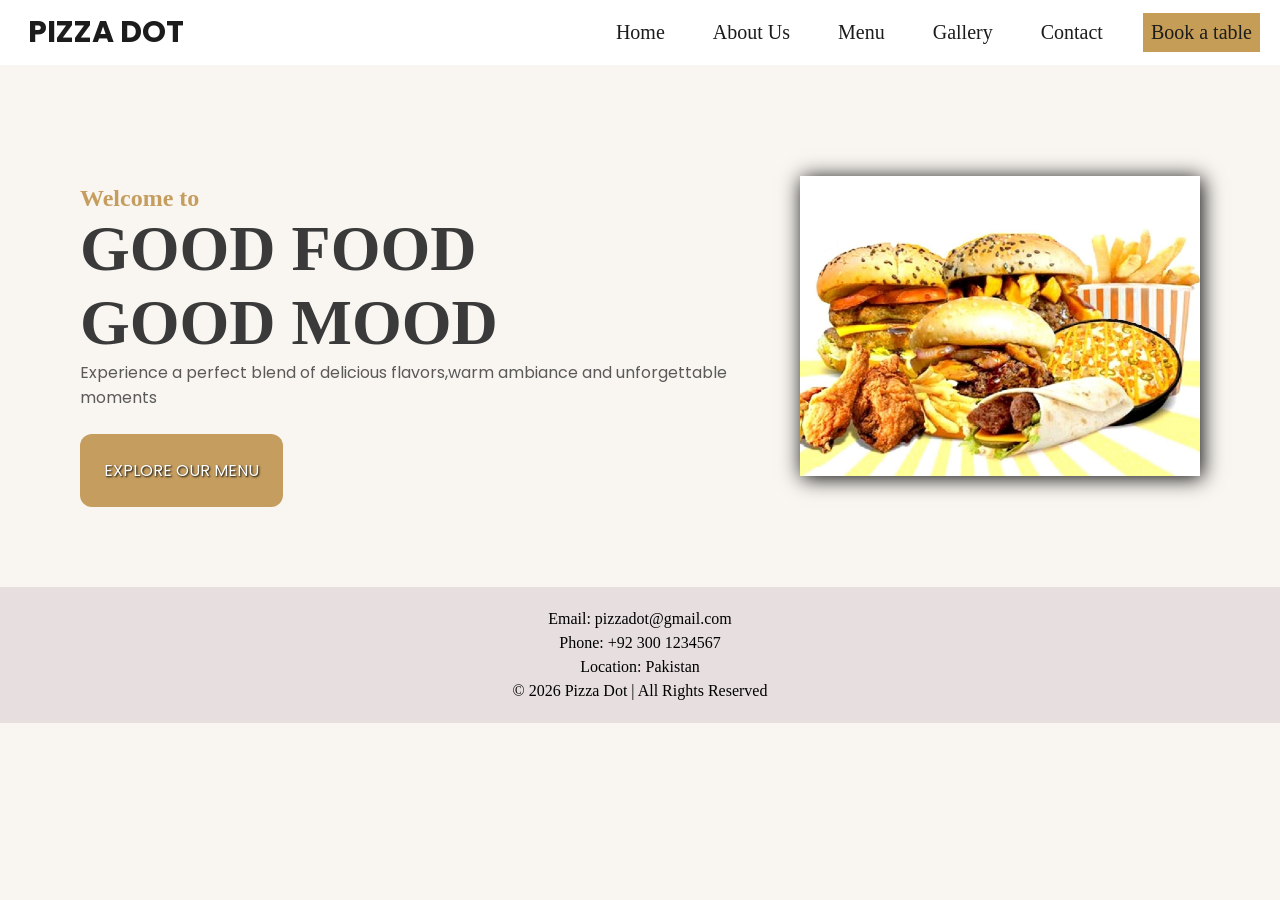
<file: index.html>
<html lang="en">
<head>
    <meta charset="UTF-8">
    <meta name="viewport" content="width=device-width, initial-scale=1.0">
    <title>Document</title>
    <link rel="stylesheet" href="stylesheet2.css">
</head>
<body>
    <!--header portion-->
    <header class="header-section">
        <h1 class="nav-heading">PIZZA DOT</h1>
        <nav>
            <a href="index.html">Home</a>
            <a href="about.html">About Us</a>
            <a href="menu.html">Menu</a>
            <a href="gallery.html">Gallery</a>
            <a href="contact.html">Contact</a>
            <a href="bookatable.html" class="booking-link">Book a table</a>
        </nav>
    </header>

    <section class="hero-section">
        <div>
        <h3>Welcome to</h3>
        <h2>GOOD FOOD</h2>
        <h2>GOOD MOOD</h2>
        <p>Experience a perfect blend of delicious flavors,warm ambiance and unforgettable moments</p>
        <button>EXPLORE OUR MENU</button>
        </div>

        <div>
            <img src="fastfood.jpg" alt="">
        </div>
    </section>

    <footer>
        <p>Email: pizzadot@gmail.com</p>
            <p>Phone: +92 300 1234567</p>
            <p>Location:  Pakistan</p>
        <p>© 2026 Pizza Dot | All Rights Reserved</p>
</footer>

    <script src="javascript2.js"></script>
</body>
</html>
</file>
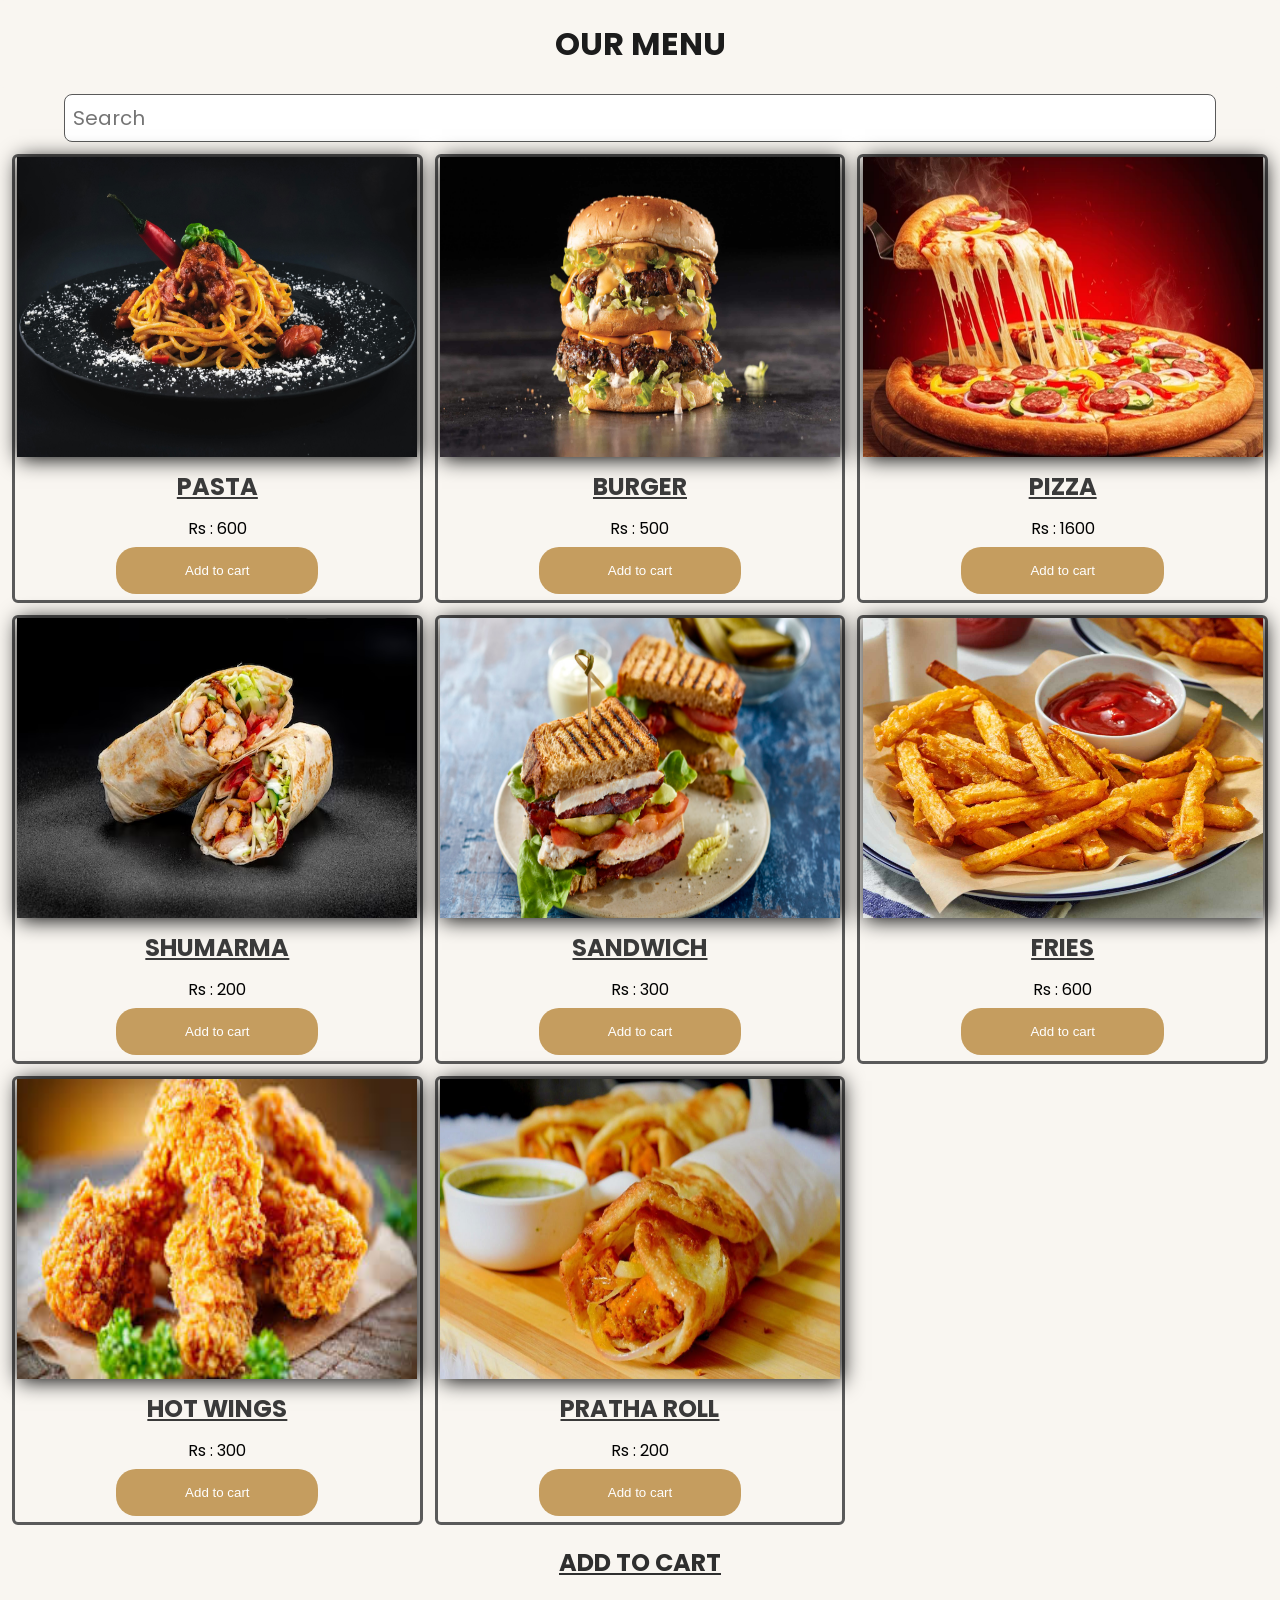
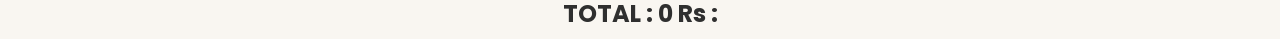
<file: menu.html>
<html lang="en">
<head>
    <meta charset="UTF-8">
    <meta name="viewport" content="width=device-width, initial-scale=1.0">
    <title>Document</title>
    <link rel="stylesheet" href="stylesheet2.css">
</head>
<body>
    <h2 class="menu-heading">OUR MENU</h2>
    <input type="text" placeholder="Search" class="menu-search">
    <section class="menu">
        <div class="menu-card">
            <img src="pasta.jpeg" alt="">
            <h3> PASTA</h3>
            <p>Rs : 600</p>
            <button onclick="addtocart('pasta',600)">Add to cart</button>
        </div>
         <div class="menu-card">
            <img src="burger.jpg" alt="">
            <h3>BURGER</h3>
            <p>Rs : 500</p>
            <button onclick="addtocart('burger',500)">Add to cart</button>
        </div>
         <div class="menu-card">
            <img src="pizza.webp" alt="">
            <h3>PIZZA</h3>
            <p>Rs : 1600</p>
            <button onclick="addtocart('pizza',1600)">Add to cart</button>
        </div>
         <div class="menu-card">
            <img src="SHUWARMA.avif" alt="">
            <h3>SHUMARMA</h3>
            <p>Rs : 200</p>
            <button onclick="addtocart('shuwarma',200)">Add to cart</button>
        </div>
      
         <div class="menu-card">
            <img src="sandwich1.jpg" alt="">
            <h3>SANDWICH</h3>
            <p>Rs : 300</p>
            <button onclick="addtocart('sandwich',300)">Add to cart</button>
        </div>
         <div class="menu-card">
            <img src="fries.jpg" alt="">
            <h3>FRIES</h3>
            <p>Rs : 600</p>
            <button onclick="addtocart('fries',600)">Add to cart</button>
        </div>
         <div class="menu-card">
            <img src="wings.jfif" alt="">
            <h3>HOT WINGS</h3>
            <p>Rs : 300</p>
            <button onclick="addtocart('hot wings',300)">Add to cart</button>
        </div>
         <div class="menu-card">
            <img src="pratha roll.jpg" alt="">
            <h3>PRATHA ROLL</h3>
            <p>Rs : 200</p>
            <button onclick="addtocart('pratha roll',200)">Add to cart</button>
        </div>

    </section>


    <section class="cart">
        <h2>ADD TO CART</h2>
        <ul class="cartitems"></ul>
        <h3> TOTAL : <span class="total">0</span> Rs : </h3>
    </section>
    <script src="javascript2.js"></script>
</body>
</html>
</file>
<file: stylesheet2.css>
@import url('https://fonts.googleapis.com/css2?family=DM+Sans:ital,opsz,wght@0,9..40,100..1000;1,9..40,100..1000&family=Libre+Bodoni:ital,wght@0,400..700;1,400..700&family=Lobster&family=Lobster+Two:ital,wght@0,400;0,700;1,400;1,700&family=Montserrat:ital,wght@0,100..900;1,100..900&family=Playwrite+IE:wght@100..400&family=Poppins&family=Roboto:ital,wght@0,100..900;1,100..900&display=swap');



*{
    padding: 0;
    margin: 0;
    box-sizing: border-box;
}
body,.about{
    background-color: #F9F6F1;
    background-size: cover;
    background-repeat: no-repeat;
    height: auto;
    position: relative;
}

.nav-heading{
    font-size: 30px;
    color: #1C1C1C;
    margin-left: 8px;
    font-family: 'Poppins';
}
.header-section{
    display: flex;
    justify-content: space-between;
    align-items: center;
    padding: 10px 20px;
    background-color: #FFFFFF;
}
.header-section nav{
    display: flex;
    justify-content: space-around;
    gap: 32px;
    font-size: 20px;
}
nav a{
    color: #1C1C1C;
       text-decoration: none;
    padding: 8px;
    transition: 0.5s;
}
.booking-link{
    background-color: #C59D57;
    padding: 8px;
}
nav a:hover{
    color: #C59D57;
    border: 1px solid #1C1C1C;
}
.hero-section{
        gap: 40px;
          padding: 80px;
          display: flex;
          justify-content: space-evenly;
}
.hero-section h3{
    font-size: 24px;
    margin-top: 40px;
    color: #C59D5F;
}
.hero-section h2{
    font-size: 64px;
    color: #3A3A3A;
}
.hero-section p{
    color: #5A5A5A;
     font-family: 'Poppins';
}
.hero-section button{
    margin-top: 24px;
    padding: 24px;
    background-color: #C59D5F;
    color: #FFFFFF;
    font-size: 16px;
    text-shadow: 1px 1px 2px black;
    border: none;
    border-radius: 12px;
    text-align: center;
    display: inline-block;
    transition: 0.3s ease;
     font-family: 'Poppins';
}
.hero-section button:hover{
    background-color: #A87F45;
    transform: translateY(-8px);
}
img{
    width: 400px;
    height: 300px;
    box-shadow: 2px 2px 20px black;
}
.hero-section div:last-child{
    display: flex;
    justify-content: center;
    align-items: center;
}
.contact{
    background-repeat: no-repeat;
    background-size: cover;
    display: flex;
    justify-content: space-around;
    align-items: center;
}
.contact-heading{
    font-size: 48px;
    color: #1C1C1C;
    padding: 24px;
    text-align: center;
     font-family: 'Poppins';
}
.contact-info{
    word-spacing: 5px;
    text-align: center;
    color: #5A5A5A;
     font-family: 'Poppins';
}
.contact-item{
    position: relative;
    display: flex;
}
.contact-item i{
      font-size: 24px;
      color: #5A5A5A;
      margin-top: 8px;
}
.contact-item h3{
     color:  #C59D5F;
}

.contact-item p{
    font-size: 20px;
    word-spacing:12px;
    color: #5A5A5A;
}
.contact-explain{
    padding-left:  12px;
    color: #5A5A5A;
}


hr{
    border: 1px solid #E6E0D6 ;
}
.image img{
    margin: 12px;
     margin-right: 8px;
     width: 350px;
     min-height: 100px;
     height: auto;
     box-shadow: 2px 2px 10px #5A5A5A;
}
.about{
    display: flex;
    justify-content: space-between;
    height: auto;
}
.img img{
    width: 600px;
    height: 100vh;
     box-shadow: 2px 2px 10px #5A5A5A;
}
.image img:hover{
           transform: translateY(-8px);
}
.about-left{
    display: flex;
    flex-direction: column;
    padding: 20px;
}
.about-left h1{
    font-size: 16px;
    color: #1C1C1C;
     font-family: 'Poppins';
}
.about-left h2{
    font-size: 32px;
    color: #2F2F2F;
    padding-top: 8px;
    text-decoration: underline;
     font-family: 'Poppins';
}
.about-left h3{
    padding-top: 8px;
    word-spacing: 12px;
    font-size: 20px;
    color: #3A3A3A;
}
.about-left p{
    word-spacing: 4px;
    padding: 8px;
    color: #2F2F2F;
}
.about-icon{
   display: grid;
   grid-template-columns: repeat(3,1fr);
   justify-items: center;
   padding-top: 24px;
   border-radius: 8px;
}
.about-box{
    background-color: #C59D5F;
    margin-right: 8px;
    border-radius: 20px;
    text-align: center;
    padding: 20px;
}
.about-icon i{
    font-size: 32px;
    color: #FFFFFF;
    text-align: center;
    padding-top: 20px;
    text-align: center;
}

.menu-heading{
    color: #1C1C1C;
    text-align: center;
    padding: 20px;
    font-size: 32px;
    background-color: #F9F6F1;
    border-radius: 4px;
     font-family: 'Poppins';
}
.menu-search{
    display: flex;
    margin: auto;
   width: 90%;
    padding: 8px;
    font-size: 20px;
    margin-top: 6px;
    border-radius: 8px;
    border: 1px solid #5A5A5A;
     font-family: 'Poppins';
}
.menu{
    display: grid;
    grid-template-columns: repeat(3,1fr);
    gap: 12px;
    padding: 12px;
    text-align: center;
    background-color: #F9F6F1;
     font-family: 'Poppins';
}
.menu-card{
    border: 3px solid #5A5A5A;
    border-radius: 6px;
}
.menu-card:hover{
    transform: translateY(-8px);
    cursor: pointer;
}
.menu-card h3{
    font-size: 24px;
    padding: 12px;
    text-decoration: underline;
    color: #3A3A3A;
}
.menu button{
    padding: 16px;
    background-color: #C59D5F;
    color: white;
    border: none;
    border-radius: 20px;
    width: 50%;
    margin: 6px;
    transition: 0.3s ease;
}
.menu button:hover{
    cursor: pointer;
    background-color: #A87F45;
    transform: translateY(-4px);
}
.cart{
    background-color: #F9F6F1;
    text-align: center;
     font-family: 'Poppins';
}
.cart h2{
    color: #2F2F2F;
    font-size: 24px;
    padding: 8px;
    text-decoration: underline;
}
.cart ul li{
    color: #3A3A3A;
    line-height: 24px;
}
.cart h3{
    color: #2F2F2F;
    font-size: 24px;
    padding: 8px;
}


.cartitems{
    font-size: 20px;
   
}
.booking{
   padding: 20px;
   margin-top: 32px;
   width: 80vh;
   height: auto;
   background-color: #F9F6F1;
   display: flex;
   flex-direction: column;
   justify-content: center;
   align-items: center;
   gap: 8px;
   margin: auto;
    font-family: 'Poppins';
}
.booking-form{
    display: flex;
    flex-direction: column;
    gap: 12px;
     font-family: 'Poppins';
}
.booking-form label{
    font-size: 20px;
    color: #3A3A3A;
    text-decoration: underline;
}
.booking-form input{
    padding: 6px;
    width: 100%;
     border: 1px solid #E6E0D6;
    border-radius: 4px;
}
.booking-form textarea{
     padding: 6px;
    width: 100%;
    border: 1px solid #E6E0D6;
    border-radius: 4px;
}
.submitbtn{
    font-size: 20px;
    padding: 12px;
     border-radius: 16px;
    width: 50%;
    margin: auto;
    margin-top: 4px;
    border: none;
    background-color: #C59D57;
    color: #FFFFFF;
}
.submitbtn:hover{
    cursor: pointer;
    background-color: #A87F45;
    transform: translateY(-4px);
}
.booking h2{
    font-size: 32px;
     color: #2F2F2F;
    padding: 20px;
    text-decoration: underline;
}
/*gallery */
.gallery-heading{
        text-align: center;
        font-size: 32px;
        color: #1C1C1C;
        background-color: #F9F6F1;
         font-family: 'Poppins';
}
.gallery-menuheading,
.chef-heading,
.restaurant-heading{
                font-size: 25px;
                    padding: 8px;
                text-align: center;
                 color: #2F2F2F;
        background-color: #F9F6F1;
         font-family: 'Poppins';
}
.chef,
.restaurant{
    background-color: #F9F6F1;
    display: flex;
    justify-content: center;
    align-items: center;
}
.chef img{
    margin: 12px;
     border: 3px solid #5A5A5A;
    border-radius: 6px;
     text-shadow: 2px 2px 10px #5A5A5A ;
     transition: 0.3s ease;
}
.chef img:hover{
    transform: translateY(-8px);
    cursor: pointer;
}
footer{
    text-align: center;
    padding: 20px;
      background-color: #e7dfdf;
      line-height: 24px;
}



/*media queries to make responsive*/
@media(max-width:600px){
    .nav-heading{
    font-size: 18px;
}

.header-section{
    display: flex;
    flex-direction: column;
    padding: 0;
    height: 20px;
}
.header-section nav{
    font-size: 14px;
    background-color: magenta;
    
}
nav a{
    padding: 4px;
    
}
.booking{
    padding: 4px;
}
.hero-section{
          padding: 60px;
          flex-direction: column;
          text-align: center;
          justify-content: space-between;
}
.hero-section h3{
    font-size: 16px;
    margin-top: 20px;
    color: white;
}
.hero-section h2{
    font-size: 24px;
}
.hero-section p{
    font-size: 12px;
}
.hero-section button{
    margin-top: 12px;
    padding: 12px;
   
    font-size: 12px;
    border-radius: 8px;
}
img{
    width: 250px;
    height: auto;
}
.hero-section div:last-child{
    display: flex;
    justify-content: center;
    align-items: center;
}
.contact-heading{
    font-size: 24px;
    padding: 12px;
}
.contact-info{
    word-spacing: 2px;
}
.contact-item i{
      font-size: 12px;
      margin-top: 8px;
}

.contact-item p{
    font-size: 12px;
}
.contact-explain{
    padding-left:  8px;
}
.about{
    display: flex;
    justify-content: space-between;
}
.img img{
    width: 200px;
    height: auto;
    margin-top: 100px;
}
.about-left{
    display: flex;
    flex-direction: column;
    padding: 12px;
}
.about-left h1{
    font-size: 8px;
}
.about-left h2{
    font-size: 20px;
    padding-top: 2px;
}
.about-left h3{
    padding-top: 2px;
    word-spacing: 4px;
    font-size: 12px;
}
.about-left p{
    word-spacing: 2px;
    padding: 0;
    font-size: 10px;
}
.about-icon{
   display: grid;
   grid-template-columns: 1fr;
   border-radius: 4px;
   margin-bottom: 0;
   gap: 8px;
   text-align: center;
}
.about-box{
    width: 100%;
    margin-right: 2px;
    border-radius: 12px;
    padding: 0;
}
.about-icon i{
    font-size: 16px;
  padding: 4px;
}
.menu-heading{
   
    padding: 12px;
    font-size: 24px;
    background-color: magenta;
    border-radius: 2px;
}
.menu-search{
   width: 100%;
    padding: 4px;
    font-size: 12px;
    margin-top: 4px;
}
.menu{
    display: grid;
    grid-template-columns: 1fr;
    text-align: center;
    padding: 4px;
}
.menu-card{
    margin-top: 8px;
}
.menu-card h3{
    font-size: 12px;
    padding: 8px;
}
.menu button{
    padding: 12px;
     border-radius: 16px;
    width: 50%;
    margin-top: 4px;
}
.cart h2{
    font-size: 12px;
    padding: 4px;
}

.delbtn{
    margin-top: 12px;
    padding: 8px;
    font-size: 8px;
}
.cartitems{
    font-size: 12px;
   
}
.booking{
   padding: 12px;
   margin-top: 0;
   width: 60vh;
   height: auto;
   background-color: magenta;
  
   gap: 4px;
   margin: auto;
}
.booking-form{
    gap: 8px;
}
.booking-form label{
    font-size: 12px;
    color: purple;
    text-decoration: underline;
}
.booking-form input{
    padding: 4px;
    border-radius: 4px;
}
.booking-form textarea{
     padding: 0;
    width: 100%;
    border: none;
    border-radius: 4px;
}
.submit{
    padding: 8px;
     border-radius: 16px;
    width: 50%;
    margin: auto;
    margin-top: 4px;
}
.booking h2{
    font-size: 24px;
    padding: 0;
    margin-top: 0;
}
.chef,.restaurant{
    display: flex;
    flex-direction: column;
    gap: 12px;
}


}
</file>
